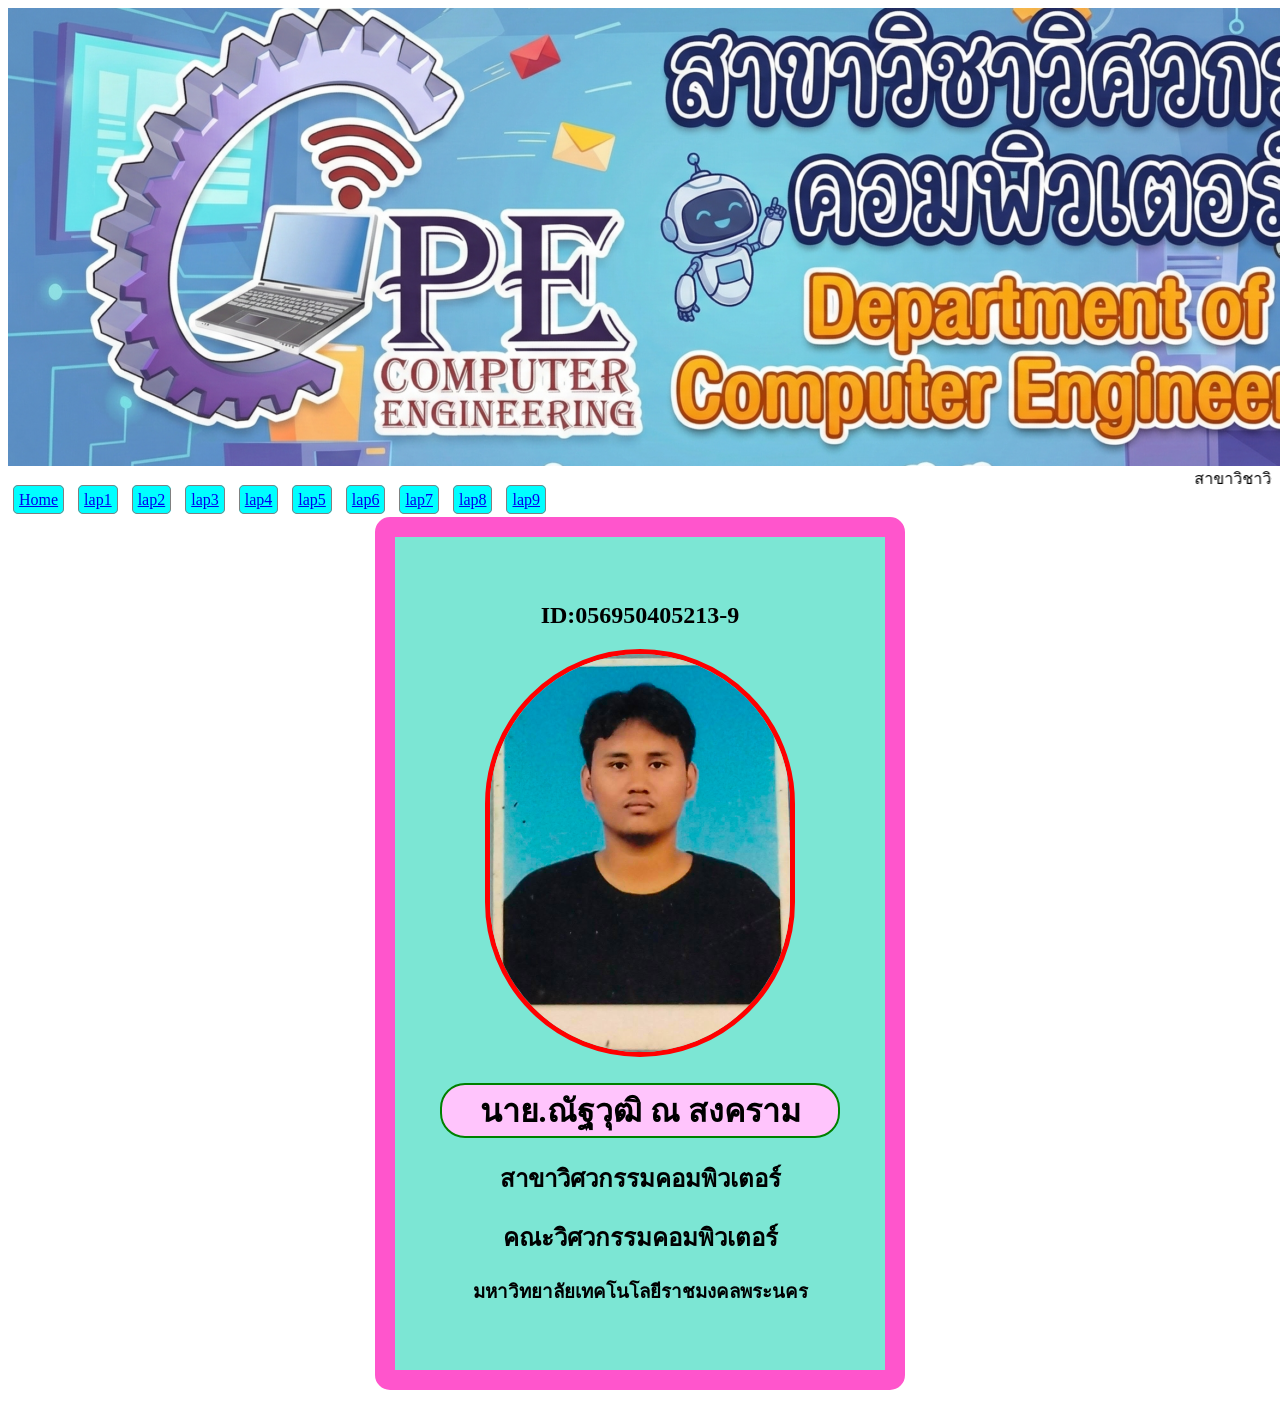
<file: index.html>
<html lang="en">
<head>
    <meta charset="UTF-8">
    <meta name="viewport" content="width=device-width, initial-scale=1.0">
    <title>Document</title>
    <style>
        a{
            background-color: aqua;
            border: 1px solid gray;
            border-radius: 5px;
            margin: 5px 5px 5px 5px;
            padding: 5px;
        }
    </style>
</head>
<body>
    <img src="image/banner.png" alt=""><br>
    <marquee>สาขาวิชาวิศวกรรมคอมพิวเตอร์ คณะวิศวกรรมศาสตร์ มหาวิทยาลัยเทคโนโลยีราชมงคลพระนคร</marquee>
    <a href="aboutMe2.html" target="frame2">Home</a>
    <a href="aboutme.html" target="frame2">lap1</a>
    <a href="aboutMe2.html" target="frame2">lap2</a>
    <a href="mygallery.html" target="frame2">lap3</a>
    <a href="Myportfolio.html" target="frame2">lap4</a>
    <a href="myschools.html" target="frame2">lap5</a>
    <a href="myfriend.html" target="frame2">lap6</a>
    <a href="Class2569.html" target="frame2">lap7</a>
    <a href="graph.html" target="frame2">lap8</a>
    <a href="google_form.html" target="frame2">lap9</a>

    <iframe name="frame2" src="aboutMe2.html" width="100%" height="100%" style="border:none;">
    </iframe>

</body>
</html>
</file>
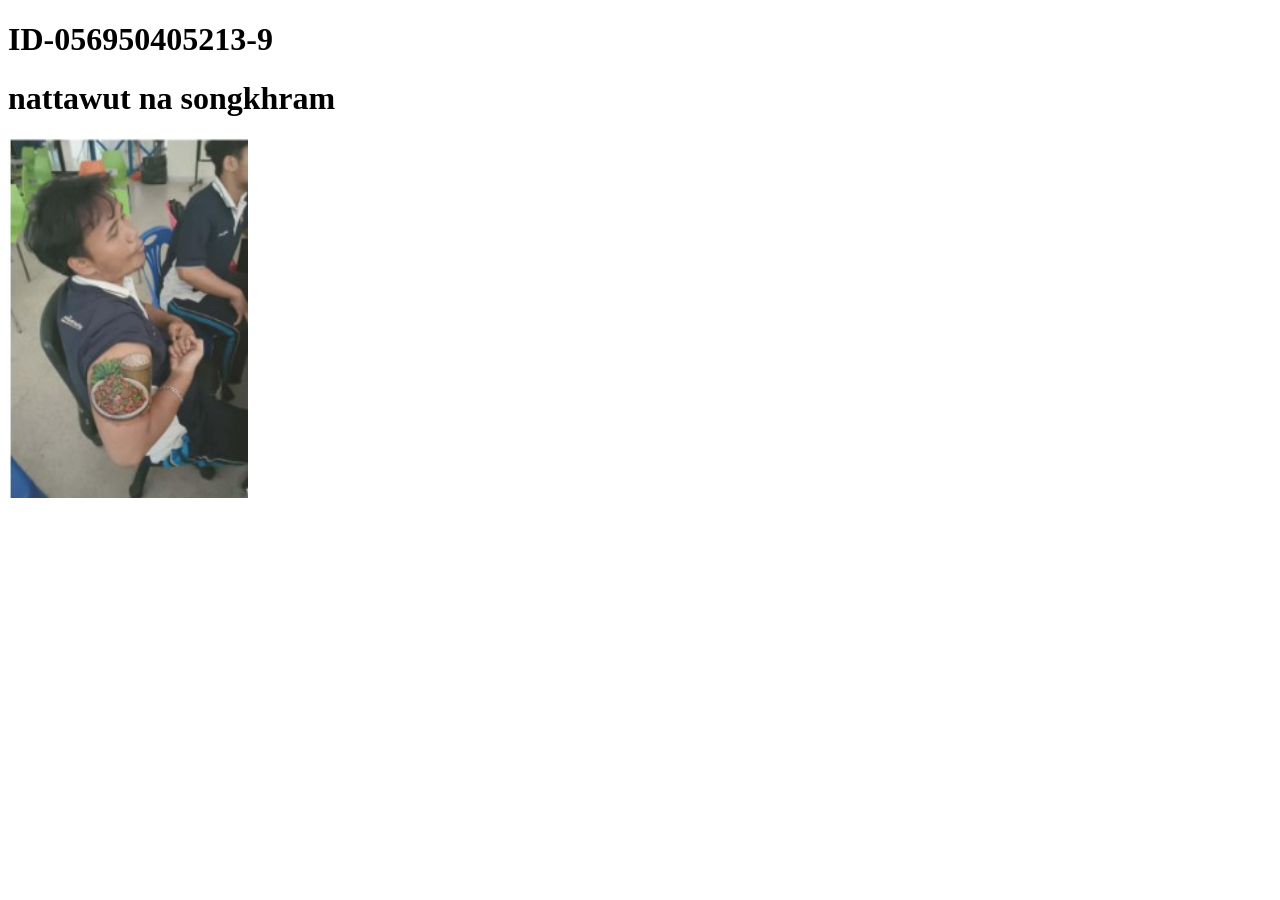
<file: aboutme.html>
<!DOCTYPE html>
<html lang="en">
<head>
    <meta charset="UTF-8">
    <meta name="viewport" content="width=device-width, initial-scale=1.0">
    <title>แนะนำตัวเอง</title>
</head>
<body>
<h1>ID-056950405213-9</h1>
<h1>nattawut na songkhram</h1>
<img src="image/laapmoo.jpg" width="240">
</body>
</html>
</file>
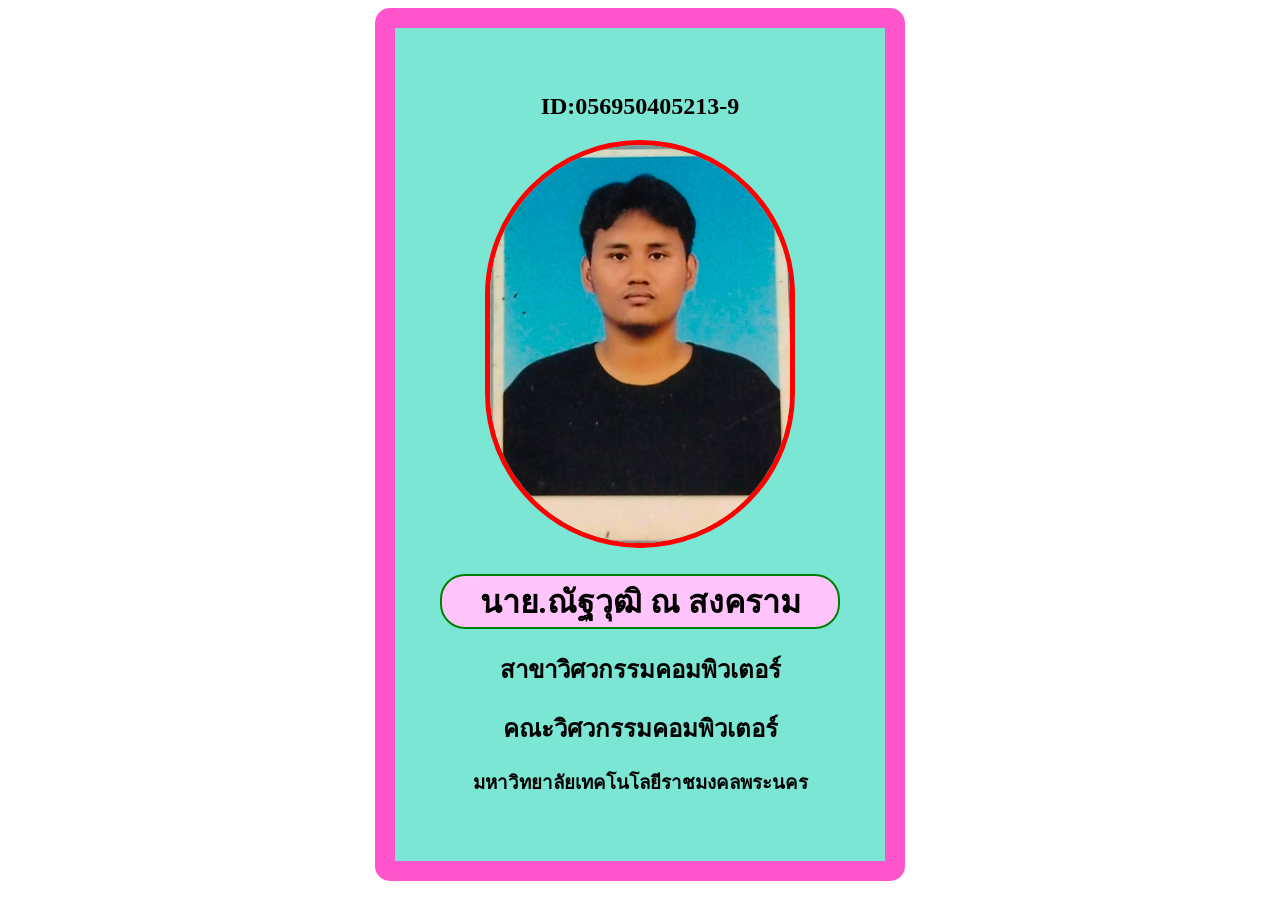
<file: aboutMe2.html>
<!DOCTYPE html>
<html lang="en">
<head>
    <meta charset="UTF-8">
    <meta name="viewport" content="width=device-width, initial-scale=1.0">
    <title>Document</title>
    <style>
        .container{
            width: 400px;
            margin: auto;
            text-align: center;
            border: 20px solid rgb(255, 85, 204);
            border-radius: 15px;
            padding: 45px;
            background-color: rgb(124, 230, 212);
        }
        img{
            width: 300px;
            border: 5px solid red;
            border-radius: 200px;
            background-color: aqua;
        }
        h1{
            background-color: rgb(255, 196, 252);
            color: black;
            border: 2px solid green;
            border-radius: 25px;
        }
    </style>
</head>
<body>
    <div class="container">
        <h2>ID:056950405213-9</h2>
        <img src="image/nattawut.jpg" alt="">
        <h1>นาย.ณัฐวุฒิ ณ สงคราม</h1>
        <h2>สาขาวิศวกรรมคอมพิวเตอร์</h2>
        <h2>คณะวิศวกรรมคอมพิวเตอร์</h2>
        <h3>มหาวิทยาลัยเทคโนโลยีราชมงคลพระนคร</h3>
    </div>
</body>
</html>
</file>
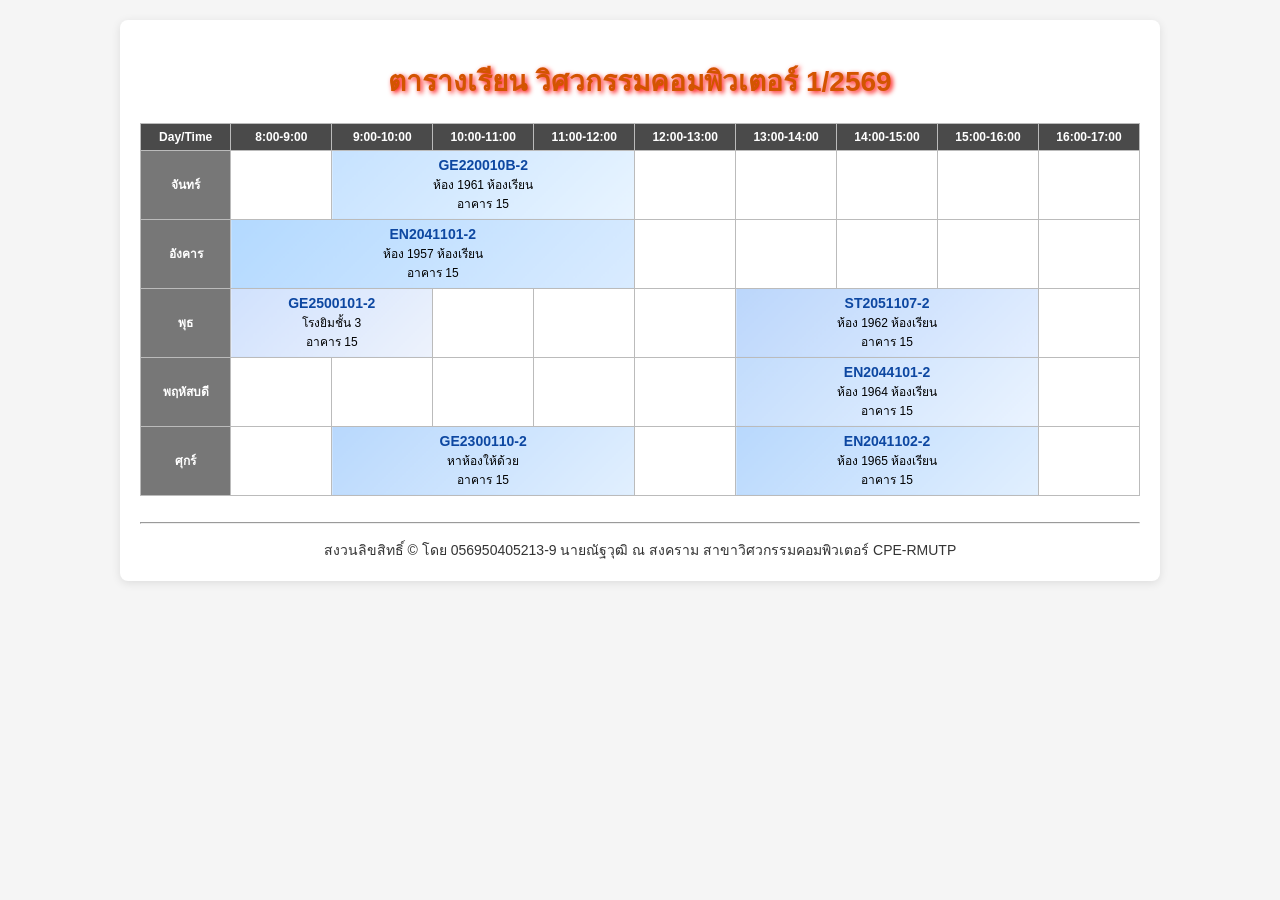
<file: Class2569.html>
<!DOCTYPE html>
<html lang="th">
<head>
    <meta charset="UTF-8">
    <meta name="viewport" content="width=device-width, initial-scale=1.0">
    <title>Class2569 - ตารางเรียน</title>
    <style>
        body {
            font-family: 'Tahoma', 'Arial', sans-serif;
            background-color: #f5f5f5;
            margin: 0;
            padding: 20px;
        }

        .container {
            width: 1000px;
            margin: 0 auto;
            background-color: #ffffff;
            padding: 20px;
            border-radius: 8px;
            box-shadow: 0 2px 10px rgba(0,0,0,0.1);
        }

        h1 {
            text-align: center;
            color: #d35400;
            font-size: 28px;
            text-shadow: 2px 2px 5px red;
            margin-bottom: 20px;
        }

        h1 a {
            color: #d35400;
            text-decoration: none;
        }

        h1 a:hover {
            text-decoration: underline;
        }

        table {
            width: 100%;
            border-collapse: collapse;
            text-align: center;
            font-size: 12px;
        }

        th, td {
            border: 1px solid #bbbbbb;
            padding: 6px 2px;
            vertical-align: middle;
        }

        th {
            background-color: #4a4a4a;
            color: #ffffff;
            font-weight: bold;
        }

        .day-header {
            background-color: #777777;
            color: #ffffff;
            font-weight: bold;
            width: 80px;
        }

        td b {
            font-size: 14px;
            color: #0d47a1;
            display: block;
            margin-bottom: 2px;
        }

        .subj-1 { background: linear-gradient(135deg, #c6e2ff, #e8f4ff); }
        .subj-2 { background: linear-gradient(135deg, #b3d9ff, #d9ebff); }
        .subj-3 { background: linear-gradient(135deg, #cfe2ff, #e6f0ff); }
        .subj-4 { background: linear-gradient(135deg, #d0e1fd, #edf2fc); }
        .subj-5 { background: linear-gradient(135deg, #bbd6fb, #e3eeff); }
        .subj-6 { background: linear-gradient(135deg, #c2dcfc, #eaf3ff); }
        .subj-7 { background: linear-gradient(135deg, #b8d8fd, #e1effe); }
        .subj-8 { background: linear-gradient(135deg, #b8d8fd, #e1effe); }

        .footer {
            text-align: center;
            margin-top: 15px;
            font-size: 14px;
            color: #333333;
        }
    </style>
</head>
<body>

    <div class="container">
        <h1>ตารางเรียน <a href="https://www.facebook.com" target="_blank">วิศวกรรมคอมพิวเตอร์</a> 1/2569</h1>

        <table>
            <thead>
                <tr>
                    <th style="width: 70px;">Day/Time</th>
                    <th style="width: 90px;">8:00-9:00</th>
                    <th style="width: 90px;">9:00-10:00</th>
                    <th style="width: 90px;">10:00-11:00</th>
                    <th style="width: 90px;">11:00-12:00</th>
                    <th style="width: 90px;">12:00-13:00</th>
                    <th style="width: 90px;">13:00-14:00</th>
                    <th style="width: 90px;">14:00-15:00</th>
                    <th style="width: 90px;">15:00-16:00</th>
                    <th style="width: 90px;">16:00-17:00</th>
                </tr>
            </thead>
            <tbody>
                <tr>
                    <td class="day-header">จันทร์</td>
                    <td></td>
                    <td colspan="3" class="subj-1">
                        <b>GE220010B-2</b>
                        ห้อง 1961 ห้องเรียน<br>
                        อาคาร 15
                    </td>
                    <td></td>
                    <td></td>
                    <td></td>
                    <td></td>
                    <td></td>
                </tr>

                <tr>
                    <td class="day-header">อังคาร</td>
                    <td colspan="4" class="subj-2">
                        <b>EN2041101-2</b>
                       ห้อง 1957 ห้องเรียน<br>
                        อาคาร 15
                    </td>
                    <td></td>
                    <td></td>
                    <td></td>
                    <td></td>
                    <td></td>
                </tr>

                <tr>
                    <td class="day-header">พุธ</td>
                    <td colspan="2" class="subj-4">
                        <b>GE2500101-2</b>
                        โรงยิมชั้น 3<br>
                        อาคาร 15
                    </td>
                    <td></td>
                    <td></td>
                    <td></td>
                    <td colspan="3" class="subj-5">
                        <b>ST2051107-2</b>
                        ห้อง 1962 ห้องเรียน<br>
                        อาคาร 15
                    </td>
                    <td></td>
                </tr>

                <tr>
                    <td class="day-header">พฤหัสบดี</td>
                    <td></td>
                    <td></td>
                    <td></td>
                    <td></td>
                    <td></td>
                    <td colspan="3" class="subj-6">
                        <b>EN2044101-2</b>
                        ห้อง 1964 ห้องเรียน<br>
                        อาคาร 15
                    </td>
                    <td></td>
                </tr>

                <tr>
                    <td class="day-header">ศุกร์</td>
                    <td></td>
                    <td colspan="3" class="subj-7">
                        <b>GE2300110-2</b>
                        หาห้องให้ด้วย<br>
                        อาคาร 15
                    </td>
                    <td></td>
                    <td colspan="3" class="subj-8" >
                        <b>EN2041102-2</b>
                        ห้อง 1965 ห้องเรียน<br>
                        อาคาร 15
                    </td>
                    <td></td>
                </tr>
            </tbody>
        </table>

        <br><hr>
        <div class="footer">
            สงวนลิขสิทธิ์ © โดย 056950405213-9 นายณัฐวุฒิ ณ สงคราม สาขาวิศวกรรมคอมพิวเตอร์ CPE-RMUTP
        </div>
    </div>

</body>
</html>
</file>
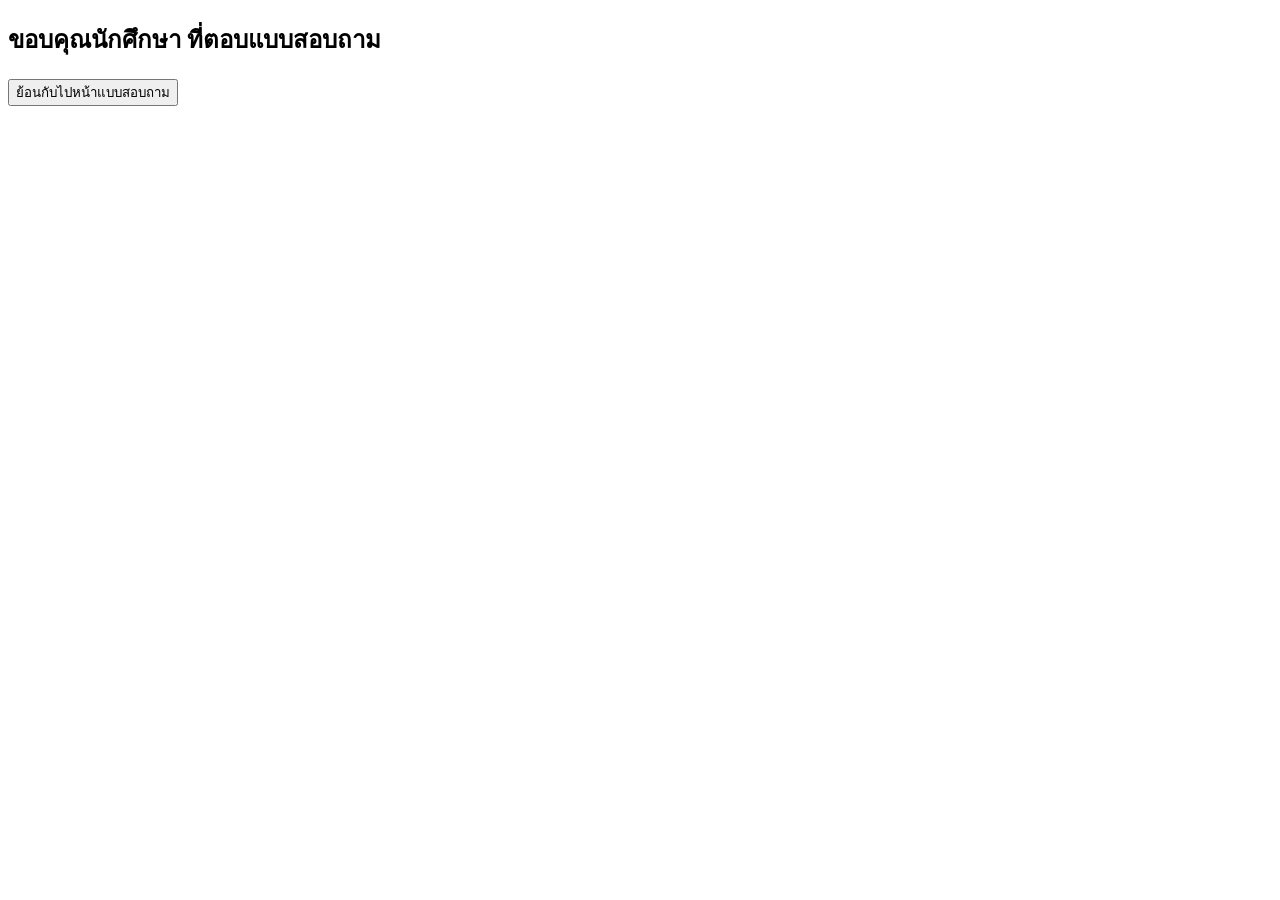
<file: confirmed.html>
<!DOCTYPE html>
<html lang="en">
<head>
    <meta charset="UTF-8">
    <meta name="viewport" content="width=device-width, initial-scale=1.0">
    <title>Document</title>
</head>
<body>
    <h2>ขอบคุณนักศึกษา ที่ตอบแบบสอบถาม</h2>
    <form action="google_form.html" method="get">
        <input type="submit" value="ย้อนกับไปหน้าแบบสอบถาม">
    </form>
</body>
</html>
</file>
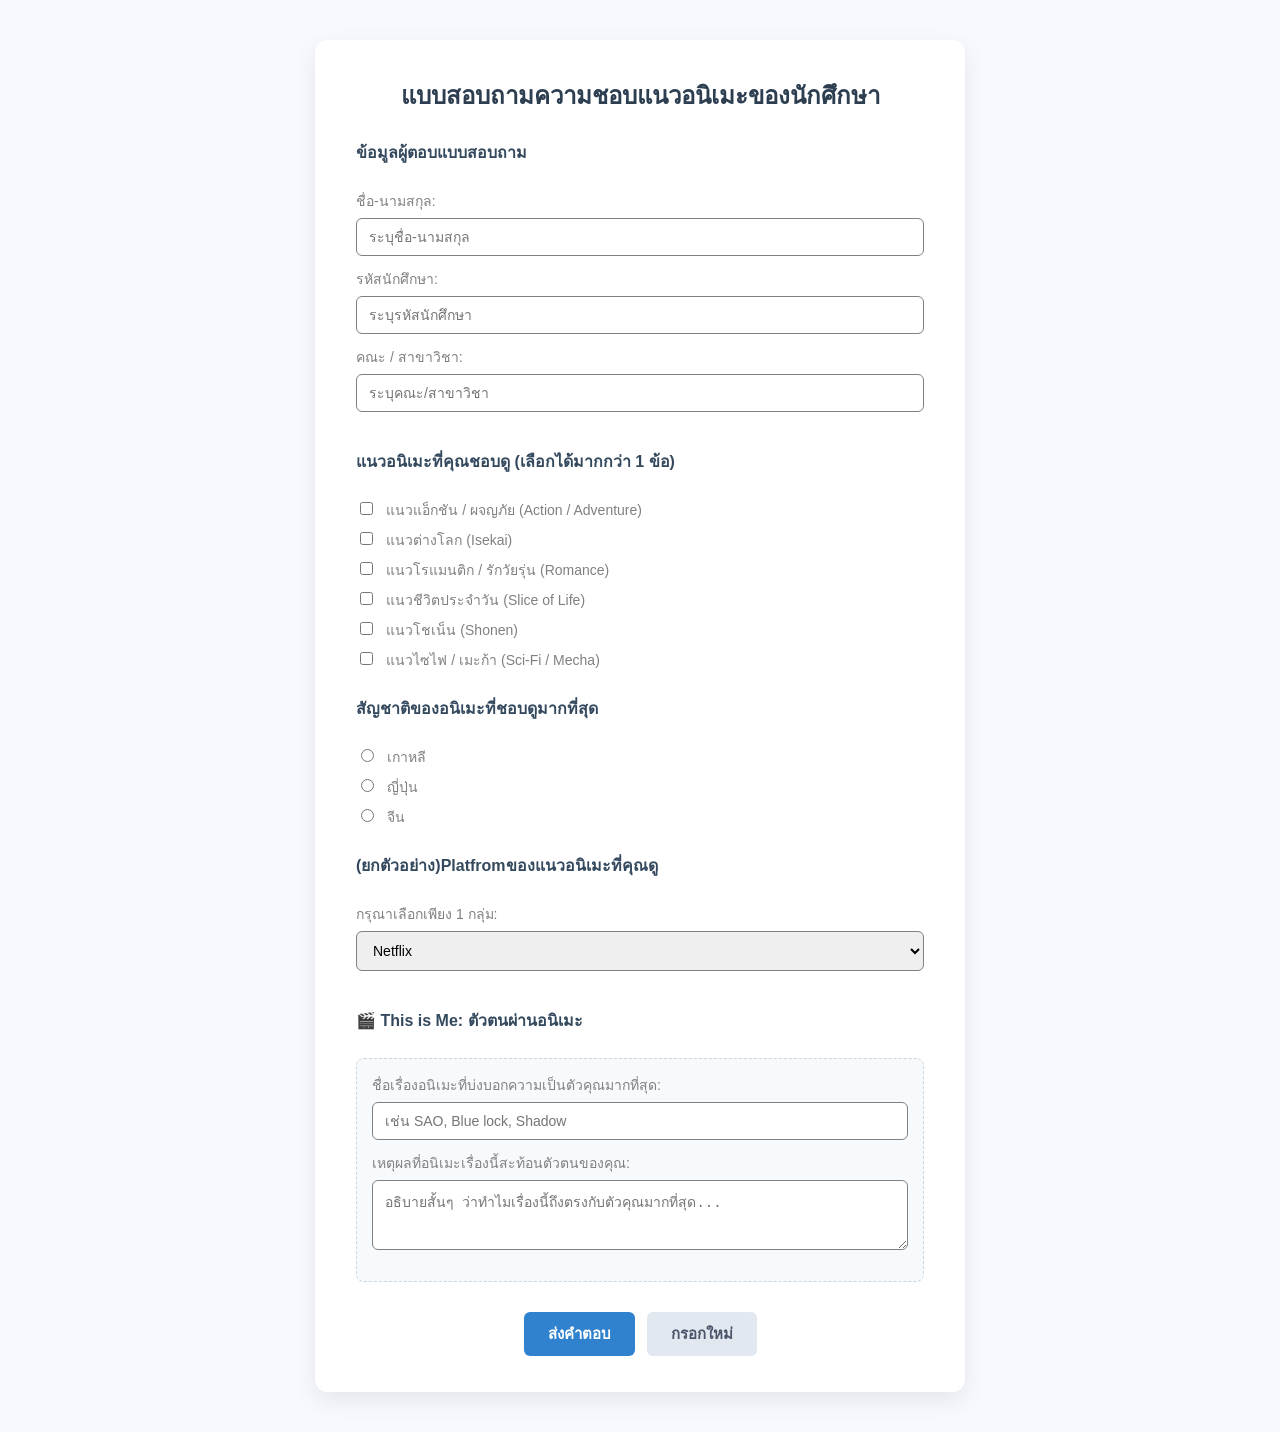
<file: google_form.html>
<!DOCTYPE html>
<html lang="th">
<head>
    <meta charset="UTF-8">
    <meta name="viewport" content="width=device-width, initial-scale=1.0">
    <title>แบบสอบถามความชอบแนวอนิเมะ</title>
    <style>
        * {
            box-sizing: border-box;
        }
        body {
            font-family: 'Segoe UI', Tahoma, Geneva, Verdana, sans-serif;
            background-color: ghostwhite;
            margin: 0;
            padding: 40px 20px;
            display: flex;
            justify-content: center;
            align-items: center;
            min-height: 100vh;
        }
        .container {
            background-color:white;
            width: 100%;
            max-width: 650px;
            padding: 35px 40px;
            border-radius: 12px;
            border: 1px solid white;
            box-shadow: 0 8px 24px rgba(0, 0, 0, 0.08);
        }
        h1 {
            color: #2c3e50;
            text-align: center;
            margin-top: 0;
            margin-bottom: 25px;
            font-size: 24px;
        }
        h3 {
            color: #34495e;
            border-bottom: 2px solid white;
            padding-bottom: 8px;
            margin-top: 25px;
            margin-bottom: 15px;
            font-size: 16px;
        }
        label {
            color: gray;
            font-size: 14px;
            font-weight: 500;
        }
        input[type="text"], select, textarea {
            width: 100%;
            padding: 10px 12px;
            margin-top: 6px;
            margin-bottom: 12px;
            border: 1px solid gray;
            border-radius: 6px;
            font-size: 14px;
            transition: border-color 0.2s;
        }
        input[type="text"]:focus, select:focus, textarea:focus {
            border-color: lightblue;
            outline: none;
        }
        .checkbox-group, .radio-group {
            margin-bottom: 8px;
        }
        .checkbox-group label, .radio-group label {
            font-weight: normal;
            margin-left: 6px;
            cursor: pointer;
        }
        .button-group {
            display: flex;
            gap: 12px;
            justify-content: center;
            margin-top: 30px;
        }
        input[type="submit"], input[type="reset"] {
            padding: 10px 24px;
            font-size: 15px;
            font-weight: 600;
            border: none;
            border-radius: 6px;
            cursor: pointer;
            transition: background-color 0.2s;
        }
        input[type="submit"] {
            background-color: #3182ce;
            color: white;
        }
        input[type="submit"]:hover {
            background-color: #2b6cb0;
        }
        input[type="reset"] {
            background-color: #e2e8f0;
            color: #4a5568;
        }
        input[type="reset"]:hover {
            background-color: #cbd5e0;
        }
        .this-is-me-box {
            background-color: #f7fafc;
            border: 1px dashed #cbd5e0;
            padding: 15px;
            border-radius: 8px;
            margin-top: 15px;
        }
    </style>
</head>
<body>

    <div class="container">
        <h1>แบบสอบถามความชอบแนวอนิเมะของนักศึกษา</h1>
        
        <form action="confirmed.html" method="get">
            <h3>ข้อมูลผู้ตอบแบบสอบถาม</h3>
            
            <label for="student_name">ชื่อ-นามสกุล:</label>
            <input type="text" id="student_name" name="student_name" placeholder="ระบุชื่อ-นามสกุล" required>
            
            <label for="student_id">รหัสนักศึกษา:</label>
            <input type="text" id="student_id" name="student_id" placeholder="ระบุรหัสนักศึกษา" required>
            
            <label for="faculty">คณะ / สาขาวิชา:</label>
            <input type="text" id="faculty" name="faculty" placeholder="ระบุคณะ/สาขาวิชา" required>

            <h3>แนวอนิเมะที่คุณชอบดู (เลือกได้มากกว่า 1 ข้อ)</h3>
            <div class="checkbox-group">
                <input type="checkbox" id="genre_action" name="genre" value="Action">
                <label for="genre_action">แนวแอ็กชัน / ผจญภัย (Action / Adventure)</label>
            </div>
            <div class="checkbox-group">
                <input type="checkbox" id="genre_Isekai" name="genre" value="Isekai">
                <label for="genre_Isekai">แนวต่างโลก (Isekai)</label>
            </div>
            <div class="checkbox-group">
                <input type="checkbox" id="genre_Romance" name="genre" value="Romance">
                <label for="genre_Romance">แนวโรแมนติก / รักวัยรุ่น (Romance)</label>
            </div>
            <div class="checkbox-group">
                <input type="checkbox" id="genre_Slice of Life" name="genre" value="Slice of Life">
                <label for="Slice of Life">แนวชีวิตประจำวัน (Slice of Life)</label>
            </div>
            <div class="checkbox-group">
                <input type="checkbox" id="genre_Shonen" name="genre" value="Shonen">
                <label for="genre_Shonen">แนวโชเน็น (Shonen)</label>
            </div>
            <div class="checkbox-group">
                <input type="checkbox" id="genre_Sci-Fi" name="genre" value="Sci-Fi">
                <label for="genre_Sci-Fi">แนวไซไฟ / เมะก้า (Sci-Fi / Mecha)</label>
            </div>

            <h3>สัญชาติของอนิเมะที่ชอบดูมากที่สุด</h3>
            <div class="radio-group">
                <input type="radio" id="lang_korea" name="fav_country" value="Korea">
                <label for="lang_korea">เกาหลี</label>
            </div>
            <div class="radio-group">
                <input type="radio" id="lang_japan" name="fav_country" value="Japan">
                <label for="lang_japan">ญี่ปุ่น</label>
            </div>
            <div class="radio-group">
                <input type="radio" id="lang_china" name="fav_country" value="China">
                <label for="lang_china">จีน</label>
            </div>

            <h3>(ยกตัวอย่าง)Platfromของแนวอนิเมะที่คุณดู</h3>
            <label for="platform">กรุณาเลือกเพียง 1 กลุ่ม:</label>
            <select id="platform" name="platform">
                <option value="Netflix">Netflix</option>
                <option value="DisneyPlus">DisneyPlus</option>
                <option value="Prime">Prime</option>
                <option value="Youtube">Youtube</option>
                <option value="iQIYI">iQIYI</option>
                <option value="Billi Billi">Billi Billi</option>
            </select>

            <h3>🎬 This is Me: ตัวตนผ่านอนิเมะ</h3>
            <div class="this-is-me-box">
                <label for="anime_this_is_me">ชื่อเรื่องอนิเมะที่บ่งบอกความเป็นตัวคุณมากที่สุด:</label>
                <input type="text" id="anime_this_is_me" name="anime_this_is_me" placeholder="เช่น SAO, Blue lock, Shadow" required>
                
                <label for="reason_this_is_me">เหตุผลที่อนิเมะเรื่องนี้สะท้อนตัวตนของคุณ:</label>
                <textarea id="reason_this_is_me" name="reason_this_is_me" rows="3" placeholder="อธิบายสั้นๆ ว่าทำไมเรื่องนี้ถึงตรงกับตัวคุณมากที่สุด..."></textarea>
            </div>

            <!-- ปุ่มส่งข้อมูล -->
            <div class="button-group">
                <input type="submit" value="ส่งคำตอบ">
                <input type="reset" value="กรอกใหม่">
            </div>
        </form>
    </div>

</body>
</html>
</file>
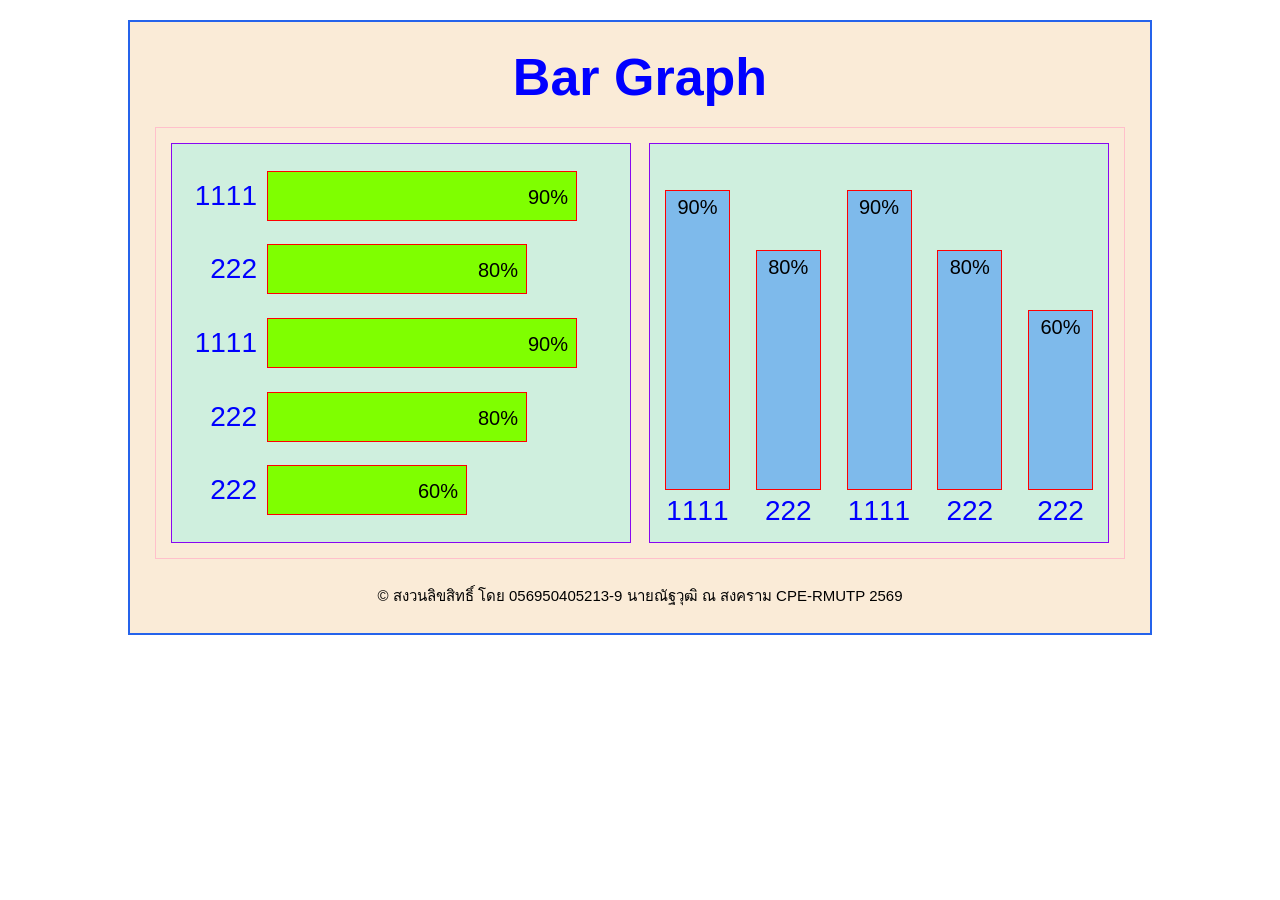
<file: graph.html>
<!DOCTYPE html>
<html lang="th">
<head>
    <meta charset="UTF-8">
    <meta name="viewport" content="width=device-width, initial-scale=1.0">
    <title>Bar Graph</title>
    <link rel="stylesheet" href="style-gph.css">
</head>
<body>

    <div class="container">
        <h1>Bar Graph</h1>
        
        <div class="charts-wrapper">
            <div class="container-gph">
                <div class="bar-block">
                    <div class="bar-name">1111</div>
                    <div class="bar" style="width: 310px;">90%</div>
                </div>
                <div class="bar-block">
                    <div class="bar-name">222</div>
                    <div class="bar" style="width: 260px;">80%</div>
                </div>
                <div class="bar-block">
                    <div class="bar-name">1111</div>
                    <div class="bar" style="width: 310px;">90%</div>
                </div>
                <div class="bar-block">
                    <div class="bar-name">222</div>
                    <div class="bar" style="width: 260px;">80%</div>
                </div>
                <div class="bar-block">
                    <div class="bar-name">222</div>
                    <div class="bar" style="width: 200px;">60%</div>
                </div>
            </div>

            <div class="container2gph">
                <div class="bar2block">
                    <div class="bar2" style="height: 300px;">90%</div>
                    <div class="bar2name">1111</div>
                </div>
                <div class="bar2block">
                    <div class="bar2" style="height: 240px;">80%</div>
                    <div class="bar2name">222</div>
                </div>
                <div class="bar2block">
                    <div class="bar2" style="height: 300px;">90%</div>
                    <div class="bar2name">1111</div>
                </div>
                <div class="bar2block">
                    <div class="bar2" style="height: 240px;">80%</div>
                    <div class="bar2name">222</div>
                </div>
                <div class="bar2block">
                    <div class="bar2" style="height: 180px;">60%</div>
                    <div class="bar2name">222</div>
                </div>
            </div>
        </div>

        <div class="footer">
            © สงวนลิขสิทธิ์ โดย 056950405213-9 นายณัฐวุฒิ ณ สงคราม CPE-RMUTP 2569
        </div>
    </div>

</body>
</html>
</file>
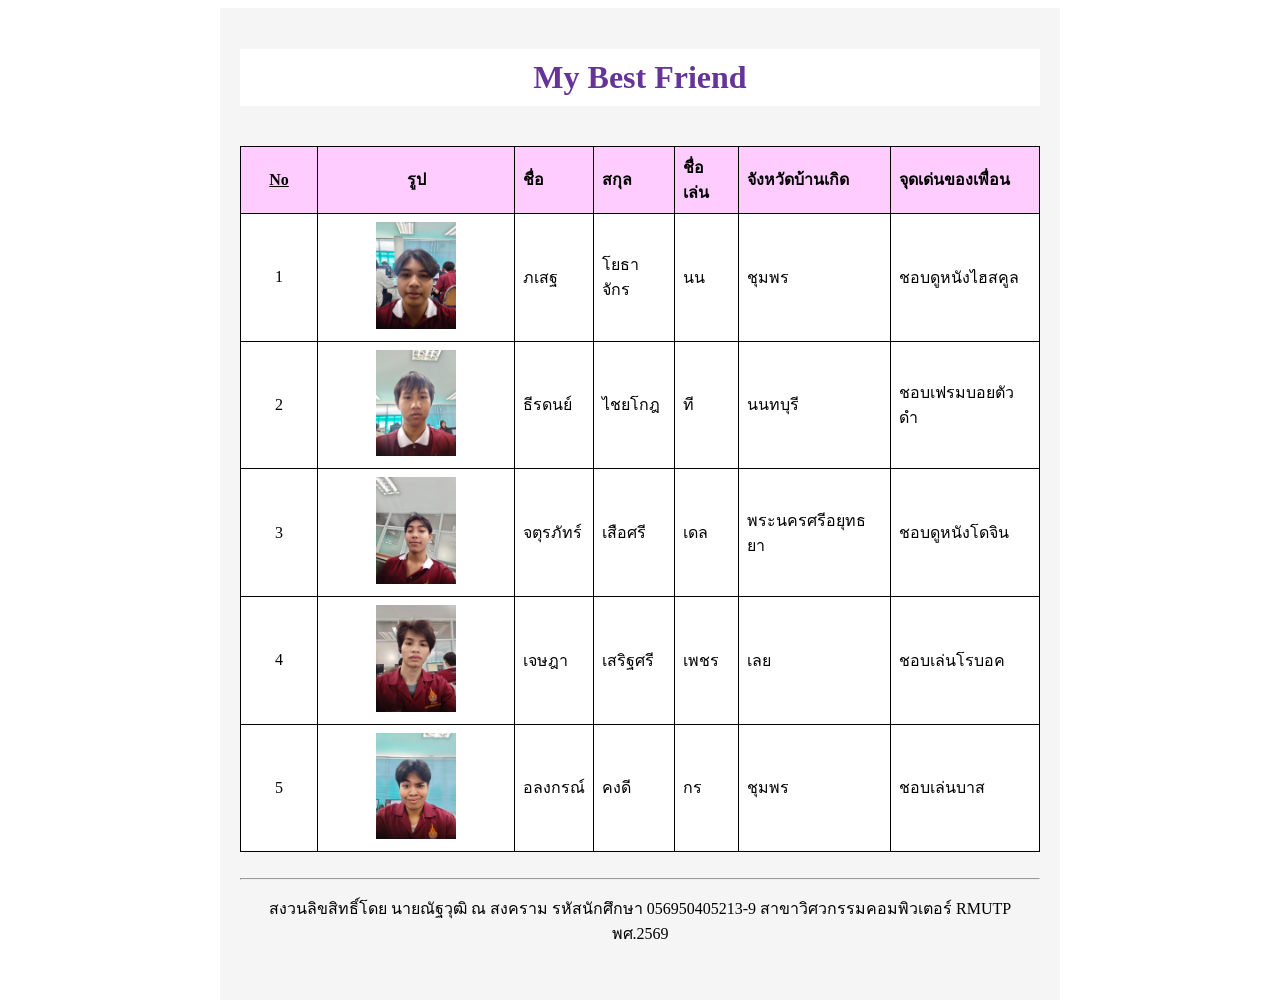
<file: myfriend.html>
<!DOCTYPE html>
<html lang="en">
<head>
    <meta charset="UTF-8">
    <meta name="viewport" content="width=device-width, initial-scale=1.0">
    <title>My Best Friend</title>
    <style>
        .container {
            width: 800px;
            margin: auto;
            background-color: #f5f5f5;
            padding: 20px;
        }
        h1 {
            color: #663399;
            text-align: center;
            background-color: #ffffff;
            padding: 10px;
        }
        table {
            width: auto;
            border-collapse: collapse;
            background-color: #ffffff;
        }
        table, th, td {
            border: 1px solid black;
        }
        th {
            background-color: #ffccff;
            padding: 8px;
        }
        td {
            padding: 8px;
            height: 40px;
        }
        .txtcenter {
            text-align: center;
        }
        .txtleft {
            text-align: left;
        }
    </style>
</head>
<body>
    <div class="container">
        <h1>My Best Friend</h1>
        
        <br> 

        <table>
            <tr>
                <th style="width: 60px;" class="txtcenter"><u>No</u></th>
                <th style="width: 180px;" class="txtcenter">รูป</th>
                <th class="txtleft">ชื่อ</th>
                <th class="txtleft">สกุล</th>
                <th class="txtleft">ชื่อเล่น</th>
                <th class="txtleft">จังหวัดบ้านเกิด</th>
                <th class="txtleft">จุดเด่นของเพื่อน</th>
            </tr>
            <tr>
                <td class="txtcenter">1</td>
                <td class="txtcenter">
                    <a href="image/non.jpg" target="_blank">
                        <img src="image/non.jpg" alt="รูปเพื่อน" width="80">
                    </a>
                </td>
                <td class="txtleft">ภเสฐ</td>
                <td class="txtleft">โยธาจักร</td>
                <td class="txtleft">นน</td>
                <td class="txtleft">ชุมพร</td>
                <td class="txtleft">ชอบดูหนังไฮสคูล</td>
            </tr>
            <tr>
                 <td class="txtcenter">2</td>
                <td class="txtcenter">
                    <a href="image/T.jpg" target="_blank">
                        <img src="image/T.jpg" alt="รูปเพื่อน" width="80">
                    </a>
                </td>
                <td class="txtleft">ธีรดนย์</td>
                <td class="txtleft">ไชยโกฎ</td>
                <td class="txtleft">ที</td>
                <td class="txtleft">นนทบุรี</td>
                <td class="txtleft">ชอบเฟรมบอยตัวดำ</td>
            </tr>
            <tr>
                <td class="txtcenter">3</td>
                <td class="txtcenter">
                    <a href="image/del.jpg" target="_blank">
                        <img src="image/del.jpg" alt="รูปเพื่อน" width="80">
                    </a>
                </td>
                <td class="txtleft">จตุรภัทร์</td>
                <td class="txtleft">เสือศรี</td>
                <td class="txtleft">เดล</td>
                <td class="txtleft">พระนครศรีอยุทธยา</td>
                <td class="txtleft">ชอบดูหนังโดจิน</td>
            </tr>
            <tr>
                <td class="txtcenter">4</td>
                <td class="txtcenter">
                    <a href="image/pet.jpg" target="_blank">
                        <img src="image/pet.jpg" alt="รูปเพื่อน" width="80">
                    </a>
                </td>
                <td class="txtleft">เจษฎา</td>
                <td class="txtleft">เสริฐศรี</td>
                <td class="txtleft">เพชร</td>
                <td class="txtleft">เลย</td>
                <td class="txtleft">ชอบเล่นโรบอค</td>
            </tr>
            <tr>
                <td class="txtcenter">5</td>
                <td class="txtcenter">
                    <a href="image/korn.jpg" target="_blank">
                        <img src="image/korn.jpg" alt="รูปเพื่อน" width="80">
                    </a>
                </td>
                <td class="txtleft">อลงกรณ์</td>
                <td class="txtleft">คงดี</td>
                <td class="txtleft">กร</td>
                <td class="txtleft">ชุมพร</td>
                <td class="txtleft">ชอบเล่นบาส</td>
            </tr>
        </table>

        <br>
        <hr>
        
        <div class="txtcenter">
            <p>สงวนลิขสิทธิ์โดย นายณัฐวุฒิ ณ สงคราม รหัสนักศึกษา 056950405213-9 สาขาวิศวกรรมคอมพิวเตอร์ RMUTP พศ.2569</p>
            <br>
        </div>
    </div>
</body>
</html>
</file>
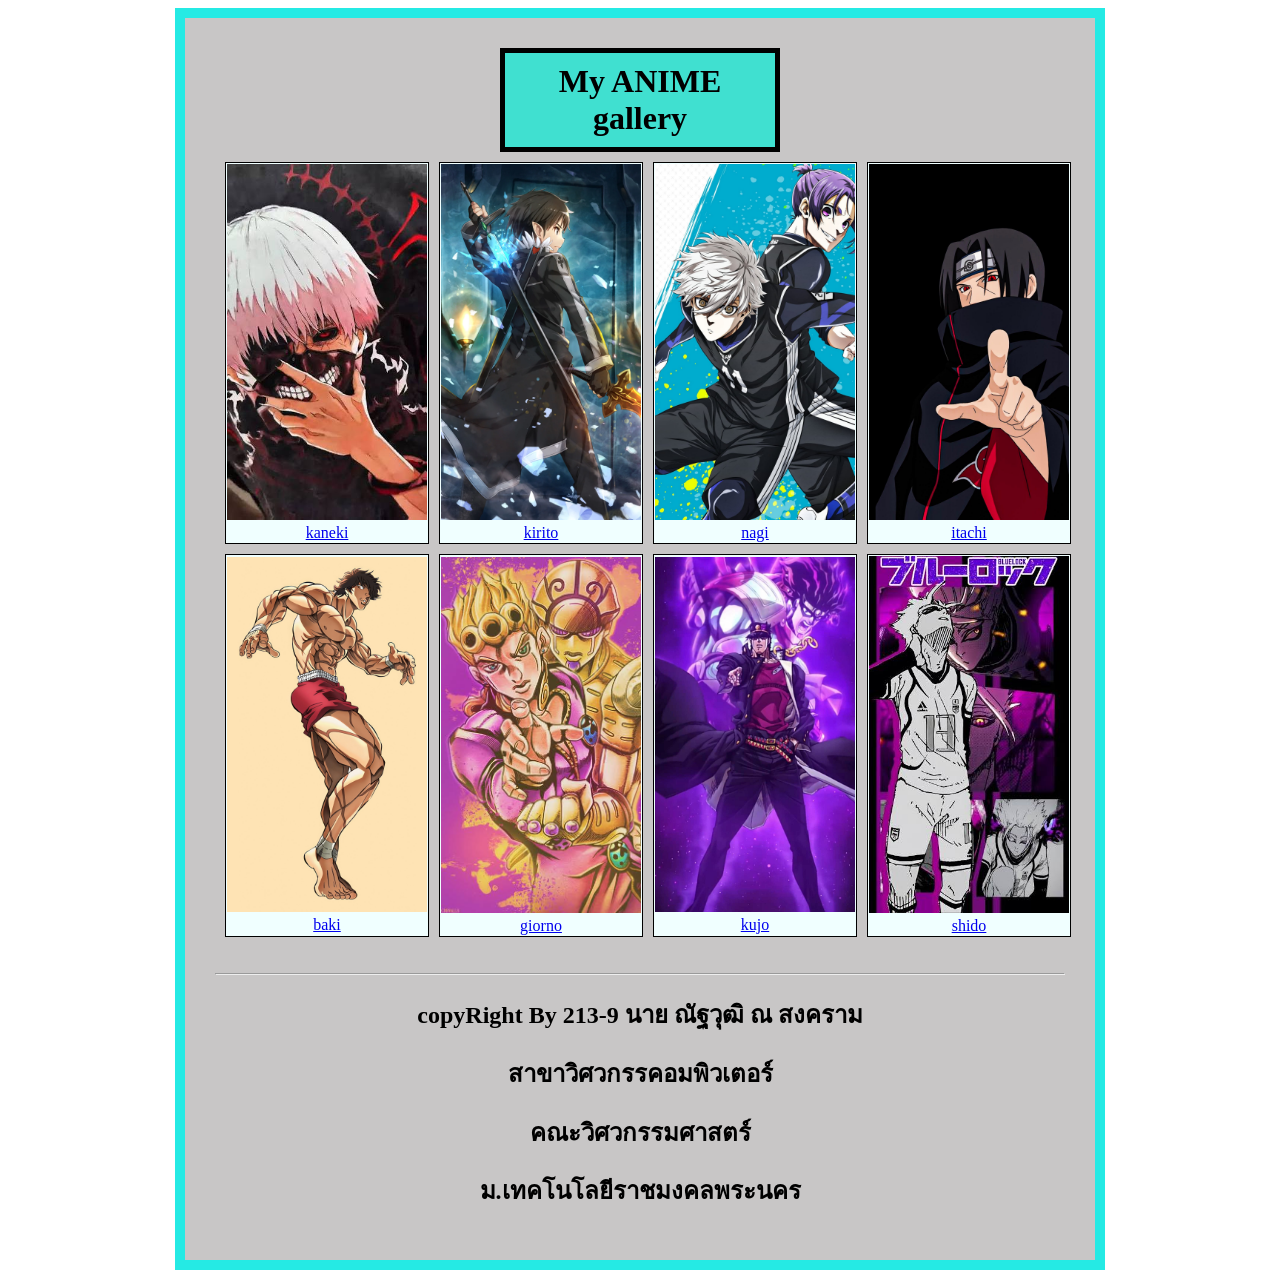
<file: mygallery.html>
<!DOCTYPE html>
<html lang="en">
<head>
    <meta charset="UTF-8">
    <meta name="viewport" content="width=device-width, initial-scale=1.0">
    <title>Document</title>
    <style>
        .container{
            width: 850px;
            margin: auto;   
            text-align: center;
            border: 10px solid rgb(37, 234, 228);
            padding: 30px;
            background-color: #a29e9e95;
        }
        table{
            border-spacing: 10px;
        }
        td{
            border: 1px solid black;
            background-color: azure;
        }
        h1{
            width: 250px;
            margin: auto;
            border: 5px solid black;
            padding: 10px;
            background-color: turquoise;
        }
    </style>
</head>
<body>
    <div class="container">
        <h1>My ANIME gallery</h1>
        <table>
            <tr>
                <td><a href="image/kaneki.jpg"><img src="image/kaneki.jpg" width="200"><br>kaneki</a></td>
                <td><a href="image/kirito.jpg"><img src="image/kirito.jpg" width="200"><br>kirito</a></td>
                <td><a href="image/nagi.jpg"><img src="image/nagi.jpg" width="200"><br>nagi</a></td>
                <td><a href="image/itachi.jpg"><img src="image/itachi.jpg" width="200"><br>itachi</a></td>
            </tr>
            <tr>
                <td><a href="image/baki.jpg"><img src="image/baki.jpg" width="200"><br>baki</a></td>
                <td><a href="image/giorno.jpg"><img src="image/giorno.jpg" width="200"><br>giorno</a></td>
                <td><a href="image/kujo.jpg"><img src="image/kujo.jpg" width="200"><br>kujo</a></td>
                <td><a href="image/shido.jpg"><img src="image/shido.jpg" width="200"><br>shido</a></td>
            </tr>
        </table>
        <br><hr>
        <h2>copyRight By 213-9 นาย ณัฐวุฒิ ณ สงคราม</h2>
        <h2>สาขาวิศวกรรคอมพิวเตอร์</h2>
        <h2>คณะวิศวกรรมศาสตร์</h2>
        <h2>ม.เทคโนโลยีราชมงคลพระนคร</h2>
    </div>
</body>
</html>
</file>
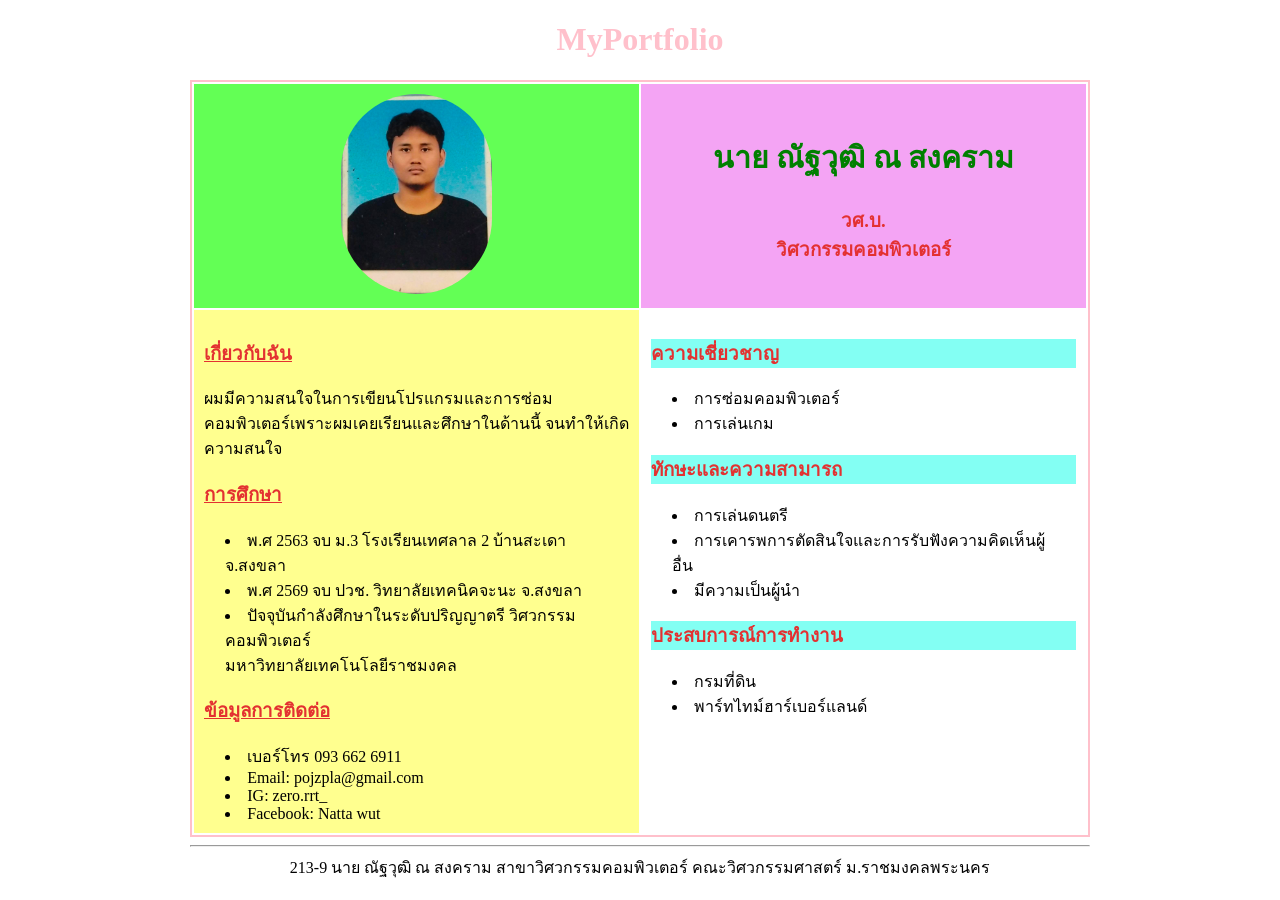
<file: Myportfolio.html>
<!DOCTYPE html>
<html lang="en">
<head>
    <meta charset="UTF-8">
    <meta name="viewport" content="width=, initial-scale=1.0">
    <title>Document</title>
    <style>
        .container{
            width: 900px;
            margin: auto;
            border: 0px solid pink;
            text-align: center;
        }
        img{
            height: 200px;
            border-radius: 250px;
        }
        table{
             width: 900px;
             margin: auto;
             border: 2px solid pink;
        }
        .trtxtcenter{
            text-align: center;
        }
        .trtxttop{
            vertical-align: top;
        }
        td{
            width: 350px;
            /* border: 2px solid pink; */
            padding: 10px;
        }
        h1{
            text-align: center;
            color: pink;
        }
        h2{
            color: green;
            font-size: 30px;
        }
        h3{
            color: rgb(227, 49, 49);
        }
        .bgpicture{
            background-color: rgb(99, 255, 85);
        }
        .bgmyname{
            background-color: rgb(244, 164, 244);
        }
        .bgleft{
            background-color: rgb(255, 255, 143);
        }
        .getleft{
            text-align: left;
        }
        .bgtext{
            background-color: rgb(131, 255, 243);
        }
        .box{
            width: 90%;
            margin: auto;
        }
    </style>
</head>
<body>
    <div class="container">
        <h1>MyPortfolio</h1>
        <table>
            <tr class="trtxtcenter">
                <td class="bgpicture">
                    <a href="image/nattawut.jpg"> <img src="image/nattawut.jpg" alt=""></a>
                </td>
                <td class="bgmyname">
                    <h2> นาย ณัฐวุฒิ ณ สงคราม</h2>
                    <h3>วศ.บ. <br>วิศวกรรมคอมพิวเตอร์</h3>
                </td>
            </tr>
            <tr class="trtxttop getleft">
                <td class="bgleft">
                    <h3><u>เกี่ยวกับฉัน</u></h3>
                    <p>ผมมีความสนใจในการเขียนโปรแกรมและการซ่อมคอมพิวเตอร์เพราะผมเคยเรียนและศึกษาในด้านนี้
                        จนทำให้เกิดความสนใจ
                    </p>
                    <h3><u>การศึกษา</u></h3>
                    <div class="box">
                        <li>พ.ศ 2563 จบ ม.3 โรงเรียนเทศลาล 2 บ้านสะเดา จ.สงขลา </li>
                        <li>พ.ศ 2569 จบ ปวช. วิทยาลัยเทคนิคจะนะ จ.สงขลา</li>
                        <li>ปัจจุบันกำลังศึกษาในระดับปริญญาตรี วิศวกรรมคอมพิวเตอร์ <br> 
                            มหาวิทยาลัยเทคโนโลยีราชมงคล</li>
                    </div>
                    <h3><u>ข้อมูลการติดต่อ</u></h3>
                    <div class="box">
                        <li>เบอร์โทร 093 662 6911</li>
                        <li>Email: pojzpla@gmail.com</li>
                        <li>IG: zero.rrt_</li>
                        <li>Facebook: Natta wut</li>
                    </div>
                </td>
                <td>
                    <h3 class="bgtext">ความเชี่ยวชาญ</h3>
                        <div class="box">
                            <li>การซ่อมคอมพิวเตอร์</li>
                            <li>การเล่นเกม</li>
                        </div>
                        <h3 class="bgtext">ทักษะและความสามารถ</h3>
                        <div class="box">
                            <li>การเล่นดนตรี</li>
                            <li>การเคารพการตัดสินใจและการรับฟังความคิดเห็นผู้อื่น</li>
                            <li>มีความเป็นผู้นำ</li>
                        </div>
                        <h3 class="bgtext">ประสบการณ์การทำงาน</h3>

                        <div class="box">
                            <li>กรมที่ดิน</li>
                            <li>พาร์ทไทม์ฮาร์เบอร์แลนด์</li>
                        </div>


                </td>
            </tr>
        </table>
        <footer>
            <hr>
        213-9 นาย ณัฐวุฒิ ณ สงคราม สาขาวิศวกรรมคอมพิวเตอร์ คณะวิศวกรรมศาสตร์ ม.ราชมงคลพระนคร
        </footer>
        

    </div>
</body>
</html>
</file>
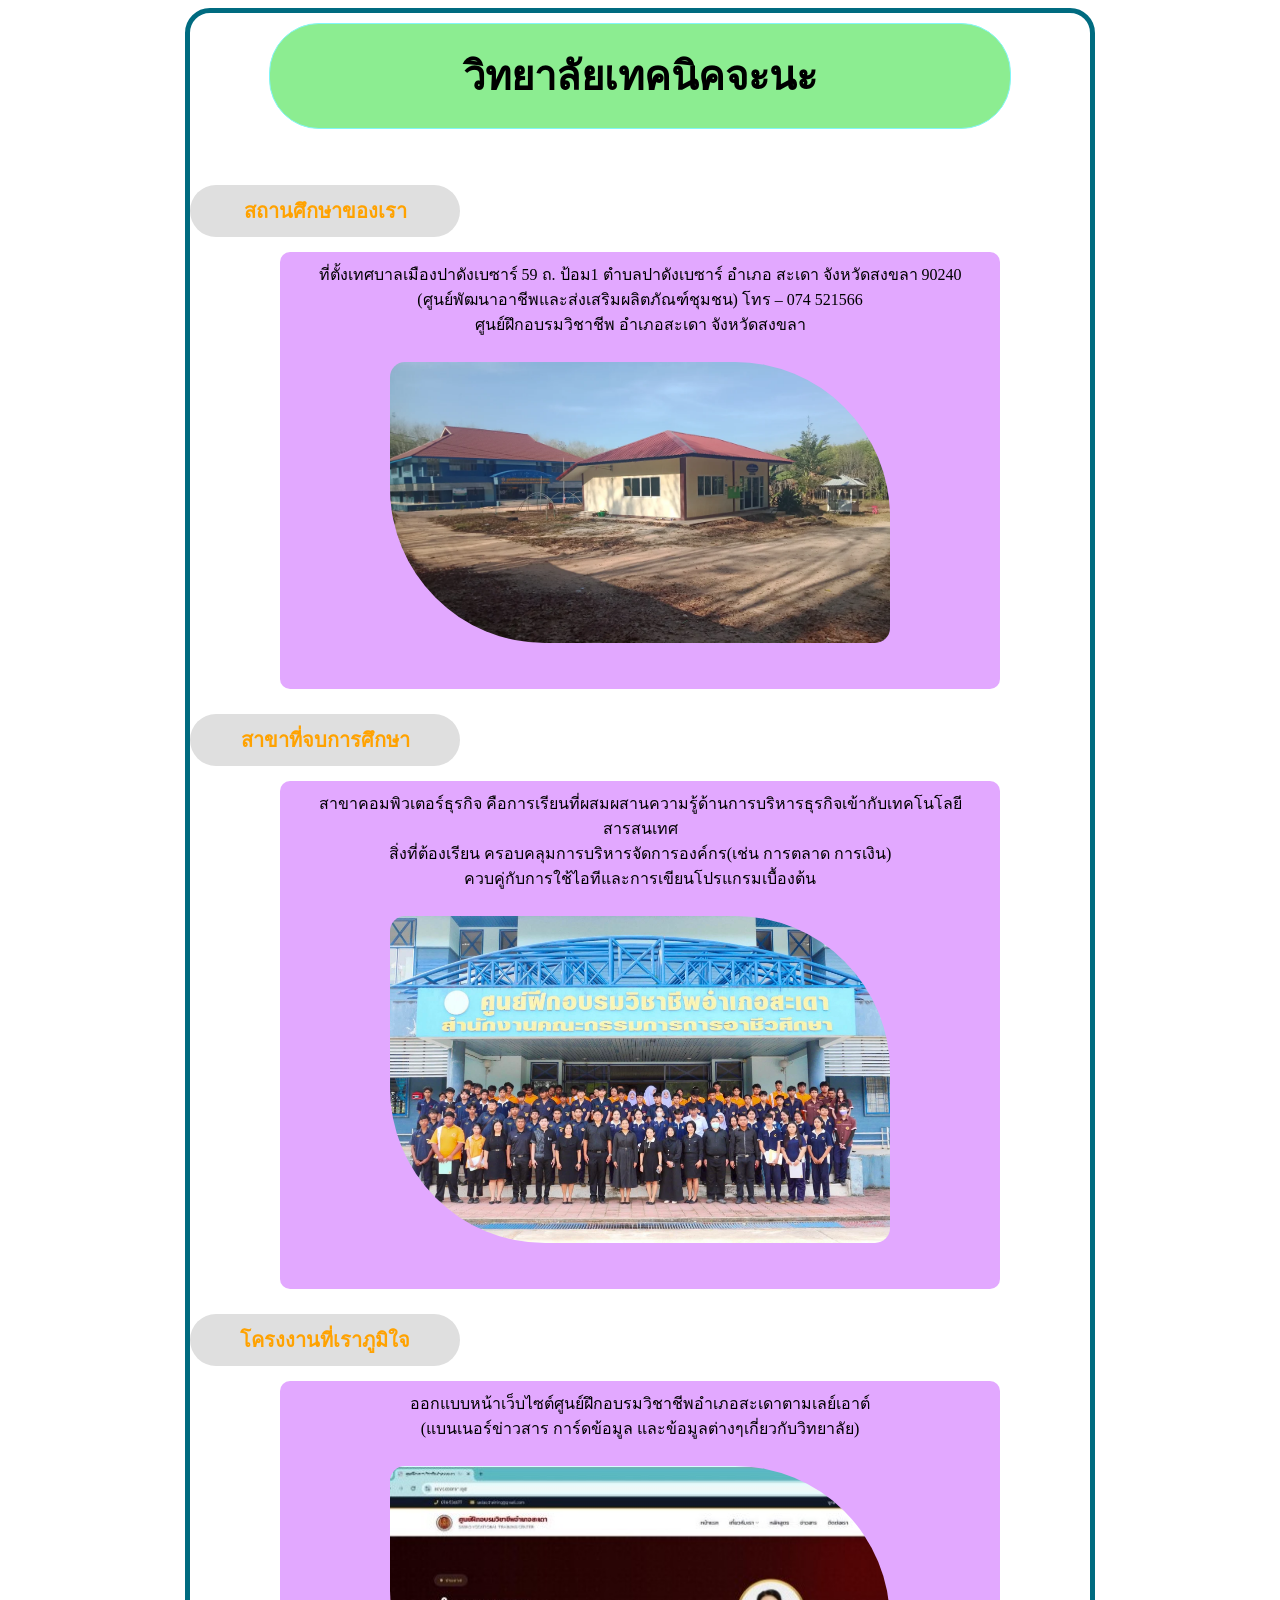
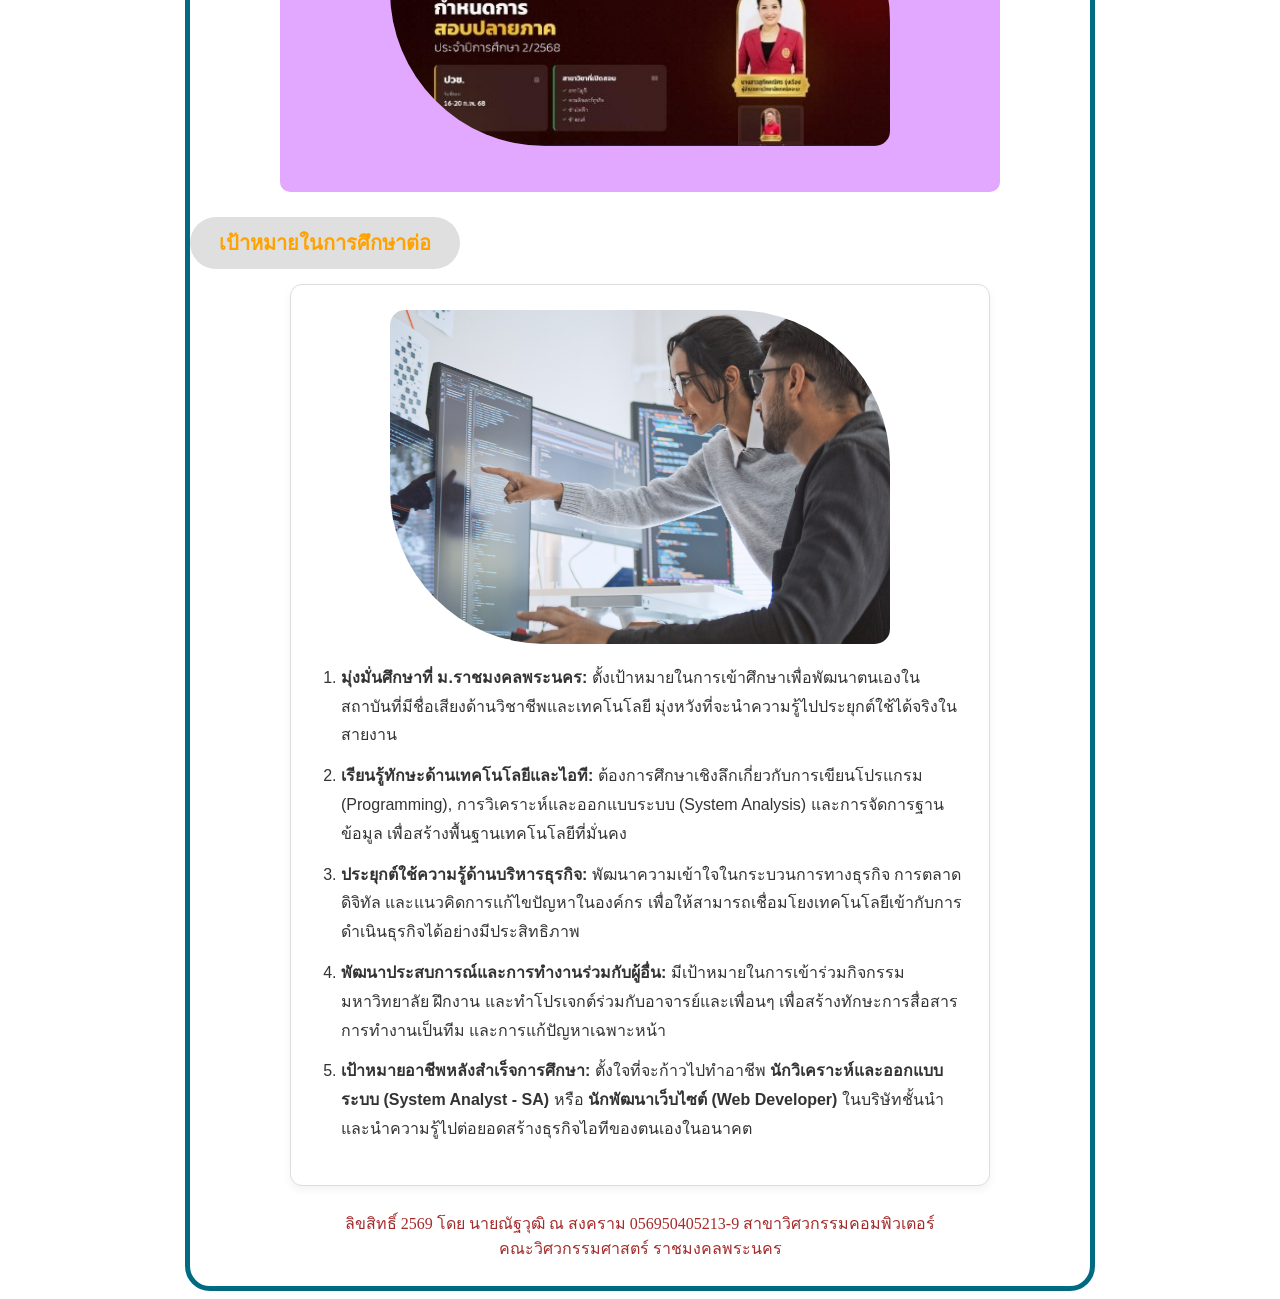
<file: myschools.html>
<!DOCTYPE html>
<html lang="en">
<head>
    <meta charset="UTF-8">
    <meta name="viewport" content="width=device-width, initial-scale=1.0">
    <title>Document</title>
    <style>
        .container{
            width: 900px;
            margin: auto;
            border: 5px solid rgb(0, 107, 128);
            border-radius: 25px;    
            padding-bottom: 25px;
        }
        .header{
            font-size: 40px;
            font-weight: bold;
            color: rgb(0, 0, 0);
            background-color: rgb(140, 237, 145);
            padding: 20px;
            width: 700px;
            margin: auto;
            margin-top: 10px;
            text-align: center;
            border-radius: 50px;
            border: 1px solid rgb(130, 246, 248);
        }
        .topic{
            font-size: 20px;
            font-weight: bold;
            color: rgb(255, 162, 0);
            background-color: rgb(223, 223, 223);
            padding: 10px;
            width: 250px;
            margin: left;
            text-align: center;
            border-radius: 50px;
            margin-top: 20px;
            margin-bottom: 15px;
        }
        .article{
            font-size: 16px;
            color: rgb(0, 0, 0);
            background-color: rgb(226, 168, 255);
            padding: 10px;
            width: 700px;
            margin: auto;
            text-align: center;
            border-radius: 10px;
            margin-bottom: 25px;
        }
        img{
            width: 500px;
            margin: auto;
            margin-top: 25px;
            border-radius: 15px 155px 15px 155px;
            display: block;
        }
        .footer{
            color: brown;
            width: 850px;
            margin: auto;
            text-align: center;
            margin-top: 25px;
        }
    </style>
</head>
<body>
    <div class="container">
        <div class="header">วิทยาลัยเทคนิคจะนะ</div>
        <br><br>

        <div class="topic">สถานศึกษาของเรา</div>
        <div class="article"> 
            ที่ตั้งเทศบาลเมืองปาดังเบซาร์ 59 ถ. ป้อม1 ตำบลปาดังเบซาร์ อำเภอ สะเดา จังหวัดสงขลา 90240<br>
            (ศูนย์พัฒนาอาชีพและส่งเสริมผลิตภัณฑ์ชุมชน) โทร – 074 521566<br>
            ศูนย์ฝึกอบรมวิชาชีพ อำเภอสะเดา จังหวัดสงขลา
            <a href="image/fontpicture.jpg"><img src="image/fontpicture.jpg" alt=""></a>
            <br><br>
        </div>

        <div class="topic">สาขาที่จบการศึกษา</div>
        <div class="article">
            สาขาคอมพิวเตอร์ธุรกิจ คือการเรียนที่ผสมผสานความรู้ด้านการบริหารธุรกิจเข้ากับเทคโนโลยีสารสนเทศ<br>
            สิ่งที่ต้องเรียน ครอบคลุมการบริหารจัดการองค์กร(เช่น การตลาด การเงิน)<br>ควบคู่กับการใช้ไอทีและการเขียนโปรแกรมเบื้องต้น
            <a href="image/eiei.jpg"><img src="image/eiei.jpg" alt=""></a>
            <br><br>
        </div>

        <div class="topic">โครงงานที่เราภูมิใจ</div>
        <div class="article">
            ออกแบบหน้าเว็บไซต์ศูนย์ฝึกอบรมวิชาชีพอำเภอสะเดาตามเลย์เอาต์<br>
            (แบนเนอร์ข่าวสาร การ์ดข้อมูล และข้อมูลต่างๆเกี่ยวกับวิทยาลัย)
            <a href="image/project.jpg"><img src="image/project.jpg" alt=""></a>
            <br><br>
        </div>

        <div class="topic">เป้าหมายในการศึกษาต่อ</div>
        <div style="width: 700px; margin: 0 auto 25px auto; padding: 25px; border: 1px solid #ddd; border-radius: 12px; background-color: #ffffff; box-shadow: 0 4px 8px rgba(0,0,0,0.05); font-family: 'Sarabun', sans-serif; box-sizing: border-box;">
            <div style="text-align: center; margin-bottom: 20px;">
                <a href="image/work.jpg"><img src="image/work.jpg" alt="" style="margin-top: 0;"></a>
            </div>
            
            <ol style="line-height: 1.8; color: #333333; font-size: 16px; padding-left: 25px; text-align: left;">
                <li style="margin-bottom: 12px;">
                    <strong>มุ่งมั่นศึกษาที่ ม.ราชมงคลพระนคร:</strong> ตั้งเป้าหมายในการเข้าศึกษาเพื่อพัฒนาตนเองในสถาบันที่มีชื่อเสียงด้านวิชาชีพและเทคโนโลยี มุ่งหวังที่จะนำความรู้ไปประยุกต์ใช้ได้จริงในสายงาน
                </li>
                <li style="margin-bottom: 12px;">
                    <strong>เรียนรู้ทักษะด้านเทคโนโลยีและไอที:</strong> ต้องการศึกษาเชิงลึกเกี่ยวกับการเขียนโปรแกรม (Programming), การวิเคราะห์และออกแบบระบบ (System Analysis) และการจัดการฐานข้อมูล เพื่อสร้างพื้นฐานเทคโนโลยีที่มั่นคง
                </li>
                <li style="margin-bottom: 12px;">
                    <strong>ประยุกต์ใช้ความรู้ด้านบริหารธุรกิจ:</strong> พัฒนาความเข้าใจในกระบวนการทางธุรกิจ การตลาดดิจิทัล และแนวคิดการแก้ไขปัญหาในองค์กร เพื่อให้สามารถเชื่อมโยงเทคโนโลยีเข้ากับการดำเนินธุรกิจได้อย่างมีประสิทธิภาพ
                </li>
                <li style="margin-bottom: 12px;">
                    <strong>พัฒนาประสบการณ์และการทำงานร่วมกับผู้อื่น:</strong> มีเป้าหมายในการเข้าร่วมกิจกรรมมหาวิทยาลัย ฝึกงาน และทำโปรเจกต์ร่วมกับอาจารย์และเพื่อนๆ เพื่อสร้างทักษะการสื่อสาร การทำงานเป็นทีม และการแก้ปัญหาเฉพาะหน้า
                </li>
                <li style="margin-bottom: 12px;">
                    <strong>เป้าหมายอาชีพหลังสำเร็จการศึกษา:</strong> ตั้งใจที่จะก้าวไปทำอาชีพ <strong>นักวิเคราะห์และออกแบบระบบ (System Analyst - SA)</strong> หรือ <strong>นักพัฒนาเว็บไซต์ (Web Developer)</strong> ในบริษัทชั้นนำ และนำความรู้ไปต่อยอดสร้างธุรกิจไอทีของตนเองในอนาคต
                </li>
            </ol>
        </div>

        <div class="footer">
            ลิขสิทธิ์ 2569 โดย นายณัฐวุฒิ ณ สงคราม 056950405213-9 สาขาวิศวกรรมคอมพิวเตอร์<br>
            คณะวิศวกรรมศาสตร์ ราชมงคลพระนคร
        </div>
    </div>
</body>
</html>
</file>
<file: style-gph.css>
* {
    box-sizing: border-box;
    margin: 0;
    padding: 0;
}

body {
    background-color: #ffffff;
    display: flex;
    justify-content: center;
    padding: 20px 0;
    font-family: Arial, sans-serif;
}

/* Container หลักขนาด 1024px สีพื้นหลัง antiquewhite พร้อมเส้นขอบสีฟ้า */
.container {
    width: 1024px;
    background-color: antiquewhite;
    border: 2px solid #2563eb;
    padding: 25px;
    text-align: center;
}

h1 {
    font-size: 52px;
    color: blue;
    margin-bottom: 20px;
    font-weight: bold;
}

.charts-wrapper {
    display: flex;
    justify-content: space-between;
    align-items: center;
    border: 1px solid pink;
    padding: 15px;
    background-color: transparent;
}

/* กล่องกราฟแนวนอน */
.container-gph {
    width: 460px;
    height: 400px;
    padding: 15px;
    border: 1px solid rgb(136, 7, 241);
    background-color: rgba(0, 255, 255, 0.171);
    display: flex;
    flex-direction: column;
    justify-content: space-around;
}

.bar-block {
    display: flex;
    align-items: center;
}

.bar-name {
    font-size: 28px;
    color: blue;
    width: 80px;
    text-align: right;
    padding-right: 10px;
}

.bar {
    height: 50px;
    background-color: chartreuse;
    border: 1px solid red;
    font-size: 20px;
    text-align: right;
    line-height: 50px;
    padding-right: 8px;
}

/* กล่องกราฟแนวตั้ง */
.container2gph {
    width: 460px;
    height: 400px;
    padding: 15px;
    border: 1px solid rgb(136, 7, 241);
    background-color: rgba(0, 255, 255, 0.171);
    display: flex;
    justify-content: space-between;
    align-items: flex-end;
}

.bar2block {
    display: flex;
    flex-direction: column;
    align-items: center;
    justify-content: flex-end;
    height: 100%;
}

.bar2 {
    width: 65px;
    background-color: rgb(126, 186, 235);
    border: 1px solid red;
    font-size: 20px;
    text-align: center;
    padding-top: 5px;
}

.bar2name {
    font-size: 28px;
    color: blue;
    width: 65px;
    text-align: center;
    margin-top: 5px;
}

.footer {
    margin-top: 25px;
    font-size: 15px;
    color: #000;
}
</file>
